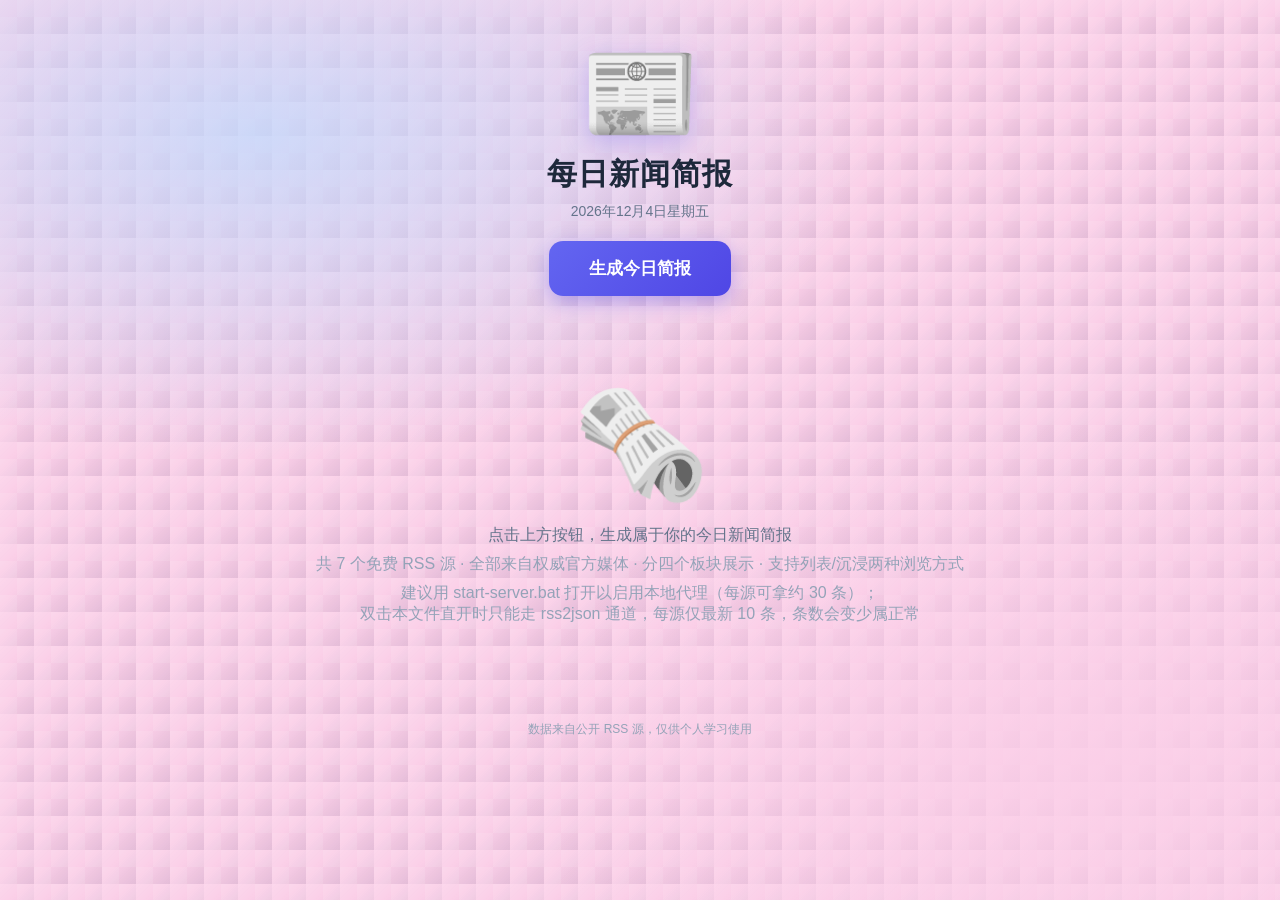
<file: index.html>
﻿<!DOCTYPE html>
<html lang="zh-CN">
<head>
<meta charset="UTF-8">
<meta name="viewport" content="width=device-width, initial-scale=1.0">
<title>每日新闻简报 📰</title>
<!-- 站点图标（favicon）：直接用 data URI 内嵌一张 SVG，不额外引文件。
     2026-10-30 补：以前没有 favicon，浏览器会自动去请求 /favicon.ico 并 404
     （不影响使用，但控制台一直有一条红字）。内嵌 SVG 后这条 404 消失，
     而且不增加仓库文件、也不受 .gitignore 影响。 -->
<link rel="icon" href="data:image/svg+xml,%3Csvg xmlns='http://www.w3.org/2000/svg' viewBox='0 0 32 32'%3E%3Ctext y='26' font-size='26'%3E%F0%9F%93%B0%3C/text%3E%3C/svg%3E">
<!-- ===== PWA（2026-10-31 新增）：把网站做成可安装的 APP =====
     manifest 定义应用名 / 图标 / 独立窗口（装到桌面后没有地址栏）；
     theme-color 让手机状态栏用主题色；
     apple-* 三行是 iOS Safari 专用的（它不认 manifest 里的对应字段）；
     js/pwa.js 负责：注册 Service Worker（掉线也能打开）+「安装到桌面」按钮。 -->
<link rel="manifest" href="manifest.webmanifest">
<meta name="theme-color" content="#4f46e5">
<link rel="apple-touch-icon" href="icons/apple-touch-icon.png">
<meta name="apple-mobile-web-app-capable" content="yes">
<meta name="apple-mobile-web-app-status-bar-style" content="default">
<meta name="apple-mobile-web-app-title" content="每日简报">
<!-- 样式表**不带**版本参数：源文件保持最干净的样子，任何环境下都能直接用。
     版本号由 start-server.ps1 在"发给浏览器那一刻"注入（见文件末尾说明），
     所以本地永远拿到最新 js/css；部署到静态托管时没有服务器注入，
     就用下面的 tools/bump-asset-version.ps1 在发布前打上真实版本号。
     ⚠️ 2026-10-26 修复：以前这里写的是一个"版本占位符"，它**只有在本地服务端
     才会被替换**——部署到 GitHub Pages 时占位符原样上线，版本号永远不变，
     用户会一直看到旧页面。这种"依赖运行时替换"的写法一旦离开本地环境就是
     静默失效，已从源文件中彻底去掉（全仓库不再出现那个占位符）。 -->
<link rel="stylesheet" href="css/style.css?v=202610312238">
</head>
<body>
<div class="app">

  <!-- ===== 页头 ===== -->
  <header class="header">
    <span class="news-logo">📰</span>
    <h1>每日新闻简报</h1>
    <p class="date" id="dateText"></p>
    <button class="btn-generate" id="btnGenerate">生成今日简报</button>
    <!-- 「安装到桌面」：浏览器支持一键安装时才显示（js/pwa.js 控制，见 style.css） -->
    <button class="btn-install hidden" id="btnInstall">📲 安装到桌面</button>

    <!-- 视图切换开关（阶段 4 的正式开关，取代了阶段 1 的临时预览按钮）
         生成简报前隐藏；生成后可用，在「列表浏览」和「沉浸浏览」之间一键切换。
         选中的模式会记住（存在浏览器本地），下次生成简报自动沿用 -->
    <div class="view-switch hidden" id="viewSwitch">
      <button class="vs-btn active" id="btnViewList" data-view="list">📋 列表浏览</button>
      <button class="vs-btn" id="btnViewImmersive" data-view="immersive">📱 沉浸浏览</button>
    </div>
  </header>

  <!-- ===== 手机端提示：用电脑看更高清的新闻图（2026-10-31 新增）=====
       只在窄屏（手机）显示：
       手机上为了省流量、也因为没有本地配图服务，新闻图用的是前端现画的兜底图；
       用电脑打开同一地址能拿到更清晰的新闻图。
       宽屏（≥768px）时由 style.css 隐藏——本来就坐在电脑前，再提示就是废话。 -->
  <div class="pc-hd-tip" id="pcHdTip">
    💻 用电脑浏览/搜索
    <a href="https://park-lh.github.io/daily-news-brief/" target="_blank" rel="noopener">https://park-lh.github.io/daily-news-brief/</a>
    ，可预览更高清新闻图
  </div>

  <!-- ===== 加载中提示（默认隐藏） ===== -->
  <div class="loading hidden" id="loading">
    <span class="spinner"></span>
    正在抓取最新新闻，请稍候…
  </div>

  <!-- ===== 简报区域（初始为空，由 js/app.js 填充内容） ===== -->
  <main class="briefing hidden" id="briefing">

    <!-- 政治分类（2026-10-18 新增：权威官方媒体，中新网） -->
    <section class="category" id="cat-政治">
      <h2><span class="cat-icon">🏛️</span> 政治</h2>
      <div class="news-list"></div>
    </section>

    <!-- 科技分类 -->
    <section class="category" id="cat-科技">
      <h2><span class="cat-icon">💻</span> 科技</h2>
      <div class="news-list"></div>
    </section>

    <!-- 财经分类 -->
    <section class="category" id="cat-财经">
      <h2><span class="cat-icon">💰</span> 财经</h2>
      <div class="news-list"></div>
    </section>

    <!-- 生活分类 -->
    <section class="category" id="cat-生活">
      <h2><span class="cat-icon">🌿</span> 生活</h2>
      <div class="news-list"></div>
    </section>

  </main>

  <!-- ===== 空状态提示（还没生成时的默认画面） ===== -->
  <div class="empty" id="empty">
    <div class="empty-icon">🗞️</div>
    <p>点击上方按钮，生成属于你的今日新闻简报</p>
    <p class="empty-tip">共 7 个免费 RSS 源 · 全部来自权威官方媒体 · 分四个板块展示 · 支持列表/沉浸两种浏览方式</p>
    <p class="empty-tip">建议用 start-server.bat 打开以启用本地代理（每源可拿约 30 条）；<br>
      双击本文件直开时只能走 rss2json 通道，每源仅最新 10 条，条数会变少属正常</p>
  </div>

  <!-- ===== 错误提示（默认隐藏） ===== -->
  <div class="error hidden" id="error"></div>

  <!-- ===== 历史新闻统计（默认隐藏，生成简报后由 js/stats.js 填充） ===== -->
  <section class="news-stats-card hidden" id="statsCard">
    <h2>📈 历史新闻统计（近 7 天）</h2>
    <div class="stats-summary" id="statsSummary"></div>
    <div class="stats-legend">
      <span><i class="dot" style="background:#3b82f6"></i>科技</span>
      <span><i class="dot" style="background:#f59e0b"></i>财经</span>
      <span><i class="dot" style="background:#ec4899"></i>生活</span>
    </div>
    <div class="stats-bars" id="statsBars"></div>
    <div class="stats-table-wrap">
      <table class="news-stats-table">
        <thead>
          <tr>
            <th>日期</th>
            <th>政治</th>
            <th>科技</th>
            <th>财经</th>
            <th>生活</th>
            <th>合计</th>
          </tr>
        </thead>
        <tbody id="statsBody"></tbody>
      </table>
    </div>
  </section>

  <footer>数据来自公开 RSS 源，仅供个人学习使用</footer>
</div>

<!-- ============================================================
     沉浸浏览视图（抖音式竖屏全屏卡片）
     阶段 1：只做「卡片布局」，默认隐藏。
     阶段 2 会加上下翻页、阶段 4 会加正式的视图切换开关。
     结构说明：
       .immersive   → 铺满整个屏幕的灰色遮罩层
       .imm-stage   → 中间的竖屏"手机框"（电脑上是居中卡片，手机上就是整屏）
       .imm-card    → 单条新闻的卡片内容，由 js/app.js 填充
     ============================================================ -->
<div class="immersive hidden" id="immersiveView">
  <div class="imm-stage">

    <!-- 顶部小条：左边显示"第 N / M 条"，右边是退出按钮 -->
    <div class="imm-topbar">
      <span class="imm-counter" id="immCounter">第 1 / 1 条</span>
      <button class="imm-close" id="immClose" title="退出沉浸浏览">✕</button>
    </div>

    <!-- 打开后短暂显示的操作提示：显示 3 秒后淡出（动画总时长 4 秒，
         具体时长定义在 style.css 的 @keyframes hintFade，两边保持一致） -->
    <div class="imm-hint" id="immHint">
      <span>滚轮 / ↑ ↓ 切换 · 到最后一条自动回到第一条</span>
    </div>

    <!-- 卡片内容（标题、封面、摘要、按钮）由 js/app.js 动态填充 -->
    <div class="imm-card" id="immCard"></div>

    <!-- 底部进度条：一眼看出看到第几条了（由 js/app.js 更新宽度） -->
    <div class="imm-progress"><span id="immProgress"></span></div>

  </div>
</div>

<!-- 底部中文提示条（默认隐藏）：用于"今日暂无新闻，请稍后重试"这类提示 -->
<div class="toast hidden" id="toast"></div>

<!-- 脚本按依赖顺序引入：先工具，再配置，再统计，最后主逻辑
     summarize.js 必须放在 config.js 前面，因为配置里的摘要功能要用到它
     fallbackImage.js 必须在 aiImage.js 前面：配图三级拿不到图时，
     由它纯前端现画一张兜底图（静态托管没有后端时全靠它）

     【资源版本号 ?v= 是怎么来的（改了 js/css 后不用手动 Ctrl+F5）】
     1. **本地用 start-server 打开**：服务器把本文件发给浏览器时，
        会给没有版本号的 css/js 引用**自动注入** ?v=当天日期（如 20261026），
        磁盘上的源文件一个字都不改，git 工作区永远干净。
     2. **部署到静态托管**（GitHub Pages 等，没有我们的服务器）：
        发布前跑一次 tools/bump-asset-version.ps1，它会给 css/js 打上
        ?v=<提交号>，推上去后用户就会拿到新版本；不打版本号也能正常显示，
        只是用户在托管商的缓存期内（GitHub Pages 约 10 分钟）可能看到旧页面。
     3. **直接双击本文件（file://）**：没有服务器也没有版本号，但浏览器
        对本地文件的缓存很松，普通刷新即可。 -->
<script src="js/summarize.js?v=202610312238"></script>
<script src="js/interpret.js?v=202610312238"></script>
<script src="js/config.js?v=202610312238"></script>
<script src="js/rss.js?v=202610312238"></script>
<!-- ===== 新闻解读：独立放大页面（2026-10-31 改）=====
     以前解读是塞在沉浸卡片里的一小块，字号被压到 13~14px，手机上得眯着眼看。
     现在改成整屏的独立页面：全屏铺满、字号放到舒服的 17px（依据 15px），
     顶部有标题和关闭按钮；关闭后回到沉浸卡片。 -->
<div class="io-layer hidden" id="interpretOverlay" role="dialog" aria-modal="true" aria-label="新闻解读">
  <div class="io-sheet">
    <div class="io-head">
      <div class="io-title" id="ioTitle">🔍 新闻解读</div>
      <button class="io-close" id="ioClose" type="button">关闭 ✕</button>
    </div>
    <div class="io-body" id="ioBody"></div>
  </div>
</div>

<script src="js/stats.js?v=202610312238"></script>
<script src="js/fallbackImage.js?v=202610312238"></script>
<script src="js/aiImage.js?v=202610312238"></script>
<script src="js/app.js?v=202610312238"></script>
<script src="js/pwa.js?v=202610312238"></script>
</body>
</html>
</file>
<file: css/style.css>
/* ============================================================
   style.css —— 每日新闻简报的样式
   采用"移动优先"写法：先写手机样式，再用 @media 写电脑样式
   ============================================================ */

/* ============================================================
   【z-index 层级规范】—— 新增元素一律按表取用，不要临时猜数字
   ------------------------------------------------------------
   1000  底图       背景、封面大图这类"最底下的图层"
   1010  内容       压在底图之上的常规内容（分类文字等）
   1020  提示条     常驻提示层：顶部条/退出按钮、操作提示、底部进度条
   2000  遮罩与弹层 全屏遮罩（沉浸浏览）、页面级弹层（底部中文提示）
   ------------------------------------------------------------
   同层级内谁在上，由 DOM 顺序决定：写在后面的压住前面的。
   例如 .toast 与 .immersive 同为 2000，但 .toast 在 HTML 里更靠后，
   所以提示条永远盖在沉浸遮罩之上。
   背景装饰（.mosaic 的 -1）不参与本表，它是最底层背景。
   ============================================================ */

* { margin: 0; padding: 0; box-sizing: border-box; }

:root {
  --ink: #1e293b;        /* 主文字色 */
  --ink-light: #64748b;  /* 次要文字色 */
  --accent: #4f46e5;     /* 主题色（按钮、标题） */
  --accent-dark: #4338ca;
  --card: #ffffff;
  --tile-pink: #fbcfe8;  /* 马赛克：粉色瓷砖 */
  --tile-blue: #bfdbfe;  /* 马赛克：蓝色瓷砖 */
}

/* ============================================================
   防窥玻璃马赛克背景（粉 × 蓝）
   实现原理（零基础解释）：
   防窥玻璃 = 雾面玻璃小方格 + 半透明 + 轻微模糊。
   网页里用"雾面底色层 + 微小棋盘纹理"来模拟：
     1. 粉→蓝双色柔光雾面底（模拟防窥膜的磨砂观感）
     2. 密集的半透明小方格（模拟马赛克玻璃砖）
     3. 每块玻璃砖带一点高光（有玻璃质感）
   ============================================================ */
body::before {
  content: "";
  position: fixed;        /* 固定铺满整个视口，不随滚动 */
  inset: 0;
  z-index: -1;            /* 放在所有内容的最底层 */
  background-color: var(--tile-pink);

  /* 1. 粉蓝双色雾面底（两个大范围柔光渐变叠加） */
  background-image:
    radial-gradient(ellipse 80% 60% at 20% 15%, rgba(191, 219, 254, 0.75), transparent 60%),
    radial-gradient(ellipse 70% 60% at 85% 85%, rgba(251, 207, 232, 0.85), transparent 65%),
    /* 2. 密集玻璃砖棋盘（半透明白块 × 半透明色块交替） */
    repeating-conic-gradient(
      rgba(255, 255, 255, 0.10) 0% 25%,
      rgba(255, 255, 255, 0) 0% 50%),
    /* 3. 玻璃砖高光与勾缝（左上高光，右下微阴影） */
    linear-gradient(135deg,
      rgba(255, 255, 255, 0.18) 0%,
      rgba(255, 255, 255, 0) 40%,
      rgba(30, 27, 75, 0.10) 100%);
  background-size:
    auto, auto,
    34px 34px,   /* 玻璃砖尺寸：34px 内含 2×2 块 17px 小砖 */
    34px 34px;
}

body {
  font-family: -apple-system, BlinkMacSystemFont, "Segoe UI",
               "PingFang SC", "Microsoft YaHei", sans-serif;
  color: var(--ink);
  min-height: 100vh;
}

/* 页面主容器：手机上占满宽度，电脑上限制最大宽度并居中 */
.app {
  max-width: 720px;
  margin: 0 auto;
  padding: 24px 16px 48px;
}

/* ===== 页头 ===== */
.header { text-align: center; margin-bottom: 28px; }

.header h1 { font-size: 26px; letter-spacing: 1px; }

/* 页头大号报纸 emoji：超大尺寸，带轻微悬浮动画 */
.header .news-logo {
  display: block;
  font-size: 96px;          /* 超大报纸图标 */
  line-height: 1.1;
  margin-bottom: 8px;
  filter: drop-shadow(0 8px 12px rgba(79, 70, 229, 0.25));
  animation: floatY 3.5s ease-in-out infinite;
}

@keyframes floatY {
  0%, 100% { transform: translateY(0); }
  50% { transform: translateY(-8px); }
}

.header .date {
  margin-top: 8px;
  font-size: 14px;
  color: var(--ink-light);
}

/* 生成按钮 */
.btn-generate {
  margin-top: 20px;
  padding: 16px 40px;
  font-size: 17px;
  font-weight: 700;
  color: #fff;
  background: linear-gradient(135deg, #6366f1, #4f46e5);
  border: none;
  border-radius: 14px;
  cursor: pointer;
  box-shadow: 0 6px 20px rgba(79, 70, 229, 0.35);
  transition: transform 0.15s ease, box-shadow 0.15s ease;
}

.btn-generate:hover { transform: translateY(-2px); }
.btn-generate:active { transform: scale(0.97); }
.btn-generate:disabled { opacity: 0.5; cursor: not-allowed; transform: none; }

/* ===== 加载中 ===== */
.loading {
  display: flex;
  align-items: center;
  justify-content: center;
  gap: 10px;
  padding: 32px 0;
  color: var(--ink-light);
  font-size: 15px;
}

/* 旋转的小圆圈动画 */
.spinner {
  width: 22px; height: 22px;
  border: 3px solid #c7d2fe;
  border-top-color: var(--accent);
  border-radius: 50%;
  animation: spin 0.8s linear infinite;
}

@keyframes spin { to { transform: rotate(360deg); } }

/* ===== 分类板块 ===== */
.briefing { display: flex; flex-direction: column; gap: 24px; }

.category {
  background: rgba(255, 255, 255, 0.75);           /* 半透明白 */
  backdrop-filter: blur(10px);                      /* 毛玻璃模糊，呼应防窥玻璃 */
  -webkit-backdrop-filter: blur(10px);
  border: 1px solid rgba(255, 255, 255, 0.6);
  border-radius: 18px;
  padding: 20px 16px;
  box-shadow: 0 4px 16px rgba(15, 23, 42, 0.06);
}

.category h2 {
  font-size: 17px;
  padding-bottom: 12px;
  margin-bottom: 14px;
  border-bottom: 3px solid;
  border-image: linear-gradient(90deg, var(--tile-pink), var(--tile-blue)) 1;
  display: flex;
  align-items: center;
  gap: 8px;
}

/* 每个分类右侧的条数小徽章（由 JS 添加） */
.count-badge {
  margin-left: auto;
  font-size: 12px;
  font-weight: 400;
  color: var(--ink-light);
}

/* ===== 单条新闻 ===== */
.news-list { display: flex; flex-direction: column; gap: 12px; }

.news-item {
  padding: 14px;
  background: #f8fafc;
  border-radius: 12px;
  transition: background 0.15s ease;
  animation: fadeUp 0.35s ease;
  /* 左图右文的布局 */
  display: flex;
  gap: 12px;
  align-items: flex-start;
}

/* 新闻配图（左边的封面图）
   去装饰：不加边框、不加阴影、不加角标、不加水印，只显示图片本身 */
.news-thumb {
  flex: 0 0 86px;            /* 固定宽度 86px，不随内容伸缩 */
  height: 86px;
  width: 86px;
  object-fit: cover;          /* 图片按比例裁剪填满方格，不变形（宽高比 1:1） */
  border-radius: 10px;        /* 圆角只是卡片形状，不是额外贴图 */
  border: none;
  box-shadow: none;
  display: block;
}

/* 还没拿到图时的空位：一块干净的底色，
   不放 🖼️ 之类的占位图标，也不放渐变等装饰图案 */
.news-thumb-empty {
  background: #f1f5f9;
}

/* 列表缩略图包装器：固定 86×86，overflow:hidden 用于裁掉 AI 图底部水印带 */
.news-thumb-wrap {
  flex: 0 0 86px;
  width: 86px;
  height: 86px;
  border-radius: 10px;
  overflow: hidden;
  background: #f1f5f9;
}

.news-thumb-wrap img,
.news-thumb-wrap img.ai-cleaned {
  width: 100%;
  height: 108%;               /* 稍微拉高，让底部 8% 被裁掉 */
  object-fit: cover;
  object-position: top;
  display: block;
}

/* 右侧文字区域 */
.news-body { flex: 1; min-width: 0; }

.news-item:hover { background: #fdf2f8; }

/* 标题即链接，点击打开原文 */
.news-item a {
  color: var(--ink);
  text-decoration: none;
  font-size: 15px;
  font-weight: 700;
  line-height: 1.5;
}

.news-item a:hover { color: var(--accent); }

/* 一句话摘要 */
.news-item .summary {
  margin-top: 6px;
  font-size: 13px;
  line-height: 1.6;
  color: var(--ink-light);
  /* 最多两行，超出省略，保持版面整齐 */
  display: -webkit-box;
  -webkit-line-clamp: 2;
  -webkit-box-orient: vertical;
  overflow: hidden;
}

/* 底部信息：来源 + 发布时间 */
.news-item .meta {
  margin-top: 8px;
  font-size: 12px;
  color: #94a3b8;
  display: flex;
  gap: 12px;
}

/* "近日要闻"的日期标签（今天新闻不够时补充进来的那些）
   2026-10-31 新增：做成小小的灰底标签，和普通的"14:30"时间区分开，
   让用户一眼看出这条不是今天的新闻 */
.news-item .meta .news-day-old {
  background: rgba(148, 163, 184, 0.18);
  color: #cbd5e1;
  border-radius: 4px;
  padding: 1px 6px;
  font-variant-numeric: tabular-nums;
}

@keyframes fadeUp {
  from { opacity: 0; transform: translateY(8px); }
  to { opacity: 1; transform: translateY(0); }
}

/* ===== 空状态 ===== */
.empty {
  text-align: center;
  padding: 56px 0;
  color: var(--ink-light);
}

/* 空状态超大报纸 emoji */
.empty-icon { font-size: 110px; margin-bottom: 16px; animation: floatY 3.5s ease-in-out infinite; }

.empty p { font-size: 16px; margin-top: 8px; }

.empty-tip { font-size: 13px; color: #94a3b8; }

/* ===== 「📲 安装到桌面」按钮（2026-10-31 新增，PWA）=====
   默认 hidden，浏览器支持一键安装（beforeinstallprompt）时由 js/pwa.js 显示；
   装好之后（standalone 模式 / appinstalled）自动隐藏——装了再提示是废话。 */
.btn-install {
  margin: 10px auto 0;
  display: inline-block;
  font-size: 13px;
  padding: 7px 14px;
  border-radius: 999px;
  border: 1px solid rgba(79, 70, 229, 0.35);
  background: #eef2ff;
  color: #4f46e5;
  font-weight: 600;
  cursor: pointer;
}

.btn-install:active { background: #e0e7ff; }

/* ===== 手机端提示：用电脑看更高清的新闻图（2026-10-31 新增）=====
   只在窄屏显示，宽屏隐藏（见文件末尾的媒体查询） */
.pc-hd-tip {
  margin: 12px auto 0;
  max-width: 720px;
  padding: 9px 14px;
  font-size: 13px;
  line-height: 1.7;
  text-align: center;
  word-break: break-all;
  color: #cbd5e1;
  background: rgba(59, 130, 246, 0.12);
  border: 1px solid rgba(59, 130, 246, 0.28);
  border-radius: 10px;
}

.pc-hd-tip a {
  color: #93c5fd;
  text-decoration: underline;
}

/* ===== 错误提示 ===== */
.error {
  margin-top: 24px;
  padding: 16px;
  background: #fef2f2;
  border: 1px solid #fecaca;
  border-radius: 12px;
  color: #b91c1c;
  font-size: 14px;
  line-height: 1.6;
}

/* 多行详细错误提示：让 \n 换行符真正换行 */
.error-detail { white-space: pre-line; }

footer {
  margin-top: 40px;
  text-align: center;
  font-size: 12px;
  color: #94a3b8;
}

/* ===== 历史新闻统计卡片 ===== */
.news-stats-card {
  margin-top: 24px;
  background: rgba(255, 255, 255, 0.75);
  backdrop-filter: blur(10px);
  -webkit-backdrop-filter: blur(10px);
  border: 1px solid rgba(255, 255, 255, 0.6);
  border-radius: 18px;
  padding: 20px 16px;
  box-shadow: 0 4px 16px rgba(15, 23, 42, 0.06);
}

.news-stats-card h2 {
  font-size: 17px;
  padding-bottom: 12px;
  margin-bottom: 14px;
  border-bottom: 3px solid;
  border-image: linear-gradient(90deg, var(--tile-pink), var(--tile-blue)) 1;
}

.stats-summary {
  font-size: 13px;
  color: var(--ink-light);
  margin-bottom: 12px;
}

/* 图例：三个色点 + 分类名 */
.stats-legend {
  display: flex;
  gap: 16px;
  font-size: 12px;
  color: var(--ink-light);
  margin-bottom: 8px;
}

.stats-legend span { display: flex; align-items: center; gap: 5px; }

.stats-legend .dot {
  width: 10px; height: 10px;
  border-radius: 3px;
  display: inline-block;
}

/* 堆叠柱状图：每天一根柱，柱内按分类颜色分段 */
.stats-bars {
  display: flex;
  align-items: flex-end;
  gap: 8px;
  height: 120px;
  margin-bottom: 16px;
  padding: 0 4px;
}

.sbar-col {
  flex: 1;
  display: flex;
  flex-direction: column;
  align-items: center;
  gap: 6px;
  height: 100%;
}

.sbar {
  width: 100%;
  max-width: 34px;
  border-radius: 6px 6px 2px 2px;
  overflow: hidden;
  display: flex;
  flex-direction: column;   /* 分段从上往下堆叠 */
  min-height: 2px;
}

.sbar-col span { font-size: 11px; color: #94a3b8; }

/* 统计明细表 */
.news-stats-table {
  width: 100%;
  border-collapse: collapse;
  font-size: 13px;
}

.news-stats-table th {
  background: rgba(240, 249, 255, 0.9);
  color: #075985;
  font-weight: 700;
  padding: 10px 6px;
}

.news-stats-table td {
  padding: 10px 6px;
  text-align: center;
  border-top: 1px solid #e0f2fe;
  color: #334155;
}

.news-stats-table tr.today td {
  background: rgba(236, 254, 255, 0.9);
  font-weight: 700;
  color: #0c4a6e;
}

/* ============================================================
   沉浸浏览（抖音式竖屏卡片）—— 阶段 1：仅布局
   电脑端：中间一个"手机框"，竖屏比例，居中显示
   手机端：直接铺满整屏（见下方 @media max-width:599px）
   ============================================================ */

/* 铺满全屏的半透明遮罩，让沉浸视图盖在其他内容之上 */
.immersive {
  position: fixed;
  inset: 0;                    /* 上右下左都贴边 = 铺满屏幕 */
  height: 100dvh;              /* 手机用 dvh：iOS Safari 地址栏会吃掉一截，
                                  用 100vh 卡片底部会被裁掉（见下方 vh 兜底） */
  z-index: 2000;               /* 遮罩层，见顶部层级规范表 */
  display: flex;
  align-items: center;         /* 垂直居中 */
  justify-content: center;     /* 水平居中 */
  padding: 16px;
  background: rgba(15, 23, 42, 0.55);
  backdrop-filter: blur(6px);
  -webkit-backdrop-filter: blur(6px);

  /* 移动端必做的两件事（只加在这一层，别加在 body 上）：
     1. overscroll-behavior: none —— 滑到边界时不把整个页面带着滚（橡皮筋）
     2. touch-action: none        —— 由我们自己接管手指，系统不要抢手势 */
  overscroll-behavior: none;
  touch-action: none;
}

/* 老浏览器不认 dvh 时的兜底（顺序不能反：先写 vh，再写 dvh 覆盖） */
@supports not (height: 100dvh) {
  .immersive { height: 100vh; }
}

/* 中间的竖屏"手机框" */
.imm-stage {
  position: relative;
  width: 100%;
  max-width: 420px;            /* 最宽 420px，窄屏自动缩小 */
  height: 100%;
  max-height: 760px;           /* 最高 760px，矮屏自动缩小 */
  background: #0f172a;
  border-radius: 24px;
  overflow: hidden;                     /* 超出圆角的内容裁掉 */
  box-shadow: 0 24px 60px rgba(0, 0, 0, 0.35);
  display: flex;
  flex-direction: column;
  /* 注：overscroll-behavior / touch-action 只加在外层 .immersive 上，
     这里不再重复，避免层级行为互相打架 */
}

/* ----- 顶部小条：条数指示 + 退出按钮 ----- */
.imm-topbar {
  position: absolute;          /* 浮在卡片之上 */
  top: 0; left: 0; right: 0;
  z-index: 1020;               /* 提示条层，见顶部层级规范表 */
  display: flex;
  align-items: center;
  justify-content: space-between;
  padding: 12px 14px;
}

.imm-counter {
  font-size: 12px;
  color: #fff;
  background: rgba(0, 0, 0, 0.35);
  padding: 5px 12px;
  border-radius: 999px;
}

.imm-close {
  width: 34px; height: 34px;
  border: none;
  border-radius: 50%;
  background: rgba(0, 0, 0, 0.35);
  color: #fff;
  font-size: 16px;
  cursor: pointer;
}

.imm-close:hover { background: rgba(0, 0, 0, 0.55); }

/* 底部进度条：显示"看到第几条了" */
.imm-progress {
  position: absolute;
  left: 0; right: 0; bottom: 0;
  z-index: 1020;               /* 提示条层，见顶部层级规范表 */
  height: 3px;
  background: rgba(255, 255, 255, 0.18);
}

.imm-progress span {
  display: block;
  height: 100%;
  width: 0;                      /* 具体宽度由 js/app.js 计算后填进来 */
  background: linear-gradient(90deg, #818cf8, #4f46e5);
  transition: width 0.25s ease;
}

/* ----- 单条新闻卡片：上半屏图片 + 下半屏文字 ----- */
.imm-card {
  flex: 1;                     /* 占满手机框剩余高度 */
  min-height: 0;
  display: flex;
  flex-direction: column;
}

/* 上半部分：封面大图（占屏幕一半以上）
   去装饰：这里只有图片本身，不再叠渐变、角标、占位图标等任何东西 */
.imm-media {
  position: relative;
  flex: 1 1 54%;               /* 约占 54% 高度，即"上半屏" */
  min-height: 0;
  /* 默认（拿不到 data-category 时）的兜底底色 */
  background: linear-gradient(160deg, #1f2937 0%, #111827 100%);
  overflow: hidden;
  z-index: 1000;               /* 底图层，见顶部层级规范表 */
}

/* ---- 分类渐变底（P6）----
   中新网 RSS 没有图片字段、约 7 成文章页也没有正文配图，
   所以"没图"是常态而不是异常：无图时按板块铺一层主题色渐变，
   用户看到的是有设计感的底色，不是灰白块或占位图标。
   政治红 / 科技蓝 / 财经金 / 生活粉 */
.imm-media[data-category="政治"] {
  background: linear-gradient(160deg, #b91c1c 0%, #7f1d1d 55%, #450a0a 100%);
}
.imm-media[data-category="科技"] {
  background: linear-gradient(160deg, #1d4ed8 0%, #1e3a8a 55%, #0c1a4a 100%);
}
.imm-media[data-category="财经"] {
  background: linear-gradient(160deg, #b45309 0%, #92400e 55%, #451a03 100%);
}
.imm-media[data-category="生活"] {
  background: linear-gradient(160deg, #be185d 0%, #9d174d 55%, #500724 100%);
}

.imm-media img,
.imm-media img.imm-cover {
  position: absolute;
  inset: 0;
  width: 100%;
  height: 100%;
  object-fit: cover;           /* 图片按比例铺满，不会被拉变形（竖幅裁切） */
  display: block;
  border: none;
  /* 淡入：先铺渐变底，图片加载完（JS 加 .loaded）再 0.3s 出现，
     这样抓图慢或失败都不会闪白块 */
  opacity: 0;
  transition: opacity 0.3s ease;
}

.imm-media img.loaded {
  opacity: 1;
}

/* AI 生成的图：把高度拉到 108%，让容器裁掉底部 8%，隐藏 AI 服务常见的水印带 */
.imm-media img.ai-cleaned {
  height: 108%;
  object-position: top;
}

/* 图片来源署名（Wikimedia Commons 的 CC 许可**要求署名**，不标就是侵权）
   只在大图（沉浸卡片）右下角显示一行小字；列表缩略图只有 86×86，
   塞不下字（会糊住画面），改用 title 提示。 */
.imm-media .img-credit {
  position: absolute;
  right: 8px;
  bottom: 8px;
  z-index: 2;
  max-width: calc(100% - 16px);
  font-size: 11px;
  line-height: 1.3;
  color: rgba(255, 255, 255, 0.9);
  background: rgba(0, 0, 0, 0.42);
  padding: 2px 6px;
  border-radius: 4px;
  overflow: hidden;
  white-space: nowrap;
  text-overflow: ellipsis;
  pointer-events: none;          /* 不挡翻页手势 */
}

/* 摘要 / 摘抄这两个可滚动文字区
   注意：外层 .immersive 设了 touch-action: none（防止橡皮筋），
   浏览器就不让子元素自己滚了，所以这两个区域的滚动由 js/app.js 手动处理
   （见 touchmove 里的 scrollTop 计算），这里只负责给滚动条留样式。 */
.imm-summary,
.imm-excerpt {
  -webkit-overflow-scrolling: touch;   /* iOS 上滚动更顺滑 */
}

/* （已移除）图片底部的暗色渐变遮罩 与 左下角分类角标：
   按"简报图只保留干净图片内容"的要求，不再叠加任何系统图案。
   分类信息改由顶部"专题 · 第 N / M 条"文字承担。 */

/* 下半部分：标题 + 摘要 + 来源时间 + 两个按钮 */
.imm-info {
  flex: 0 0 46%;               /* 约占 46% 高度（比原来多一点，给加大后的文字留空间） */
  background: #fff;
  padding: 16px 18px 18px;
  display: flex;
  flex-direction: column;
  gap: 10px;
  min-height: 0;
}

.imm-title {
  font-size: 26px;             /* 大字号标题（原 21px，按需求加大） */
  font-weight: 800;
  line-height: 1.35;
  color: var(--ink);
  /* 标题最多 4 行，超出的省略：防止超长标题把摘要和按钮挤没了 */
  display: -webkit-box;
  -webkit-line-clamp: 4;
  -webkit-box-orient: vertical;
  overflow: hidden;
}

.imm-summary {
  font-size: 17px;             /* 摘要字号加大（原 14px），更像抖音大字幕 */
  line-height: 1.8;            /* 行距加大，长句更好读 */
  color: #334155;              /* 比原来深一点，配合大字号更清晰 */
  flex: 1;                     /* 占满中间剩余空间 */
  min-height: 0;
  overflow-y: auto;            /* 摘要太长时可单独滚动，不撑破卡片 */
}

.imm-meta {
  font-size: 13px;
  color: #94a3b8;
  display: flex;
  gap: 12px;
}

/* ===== 底部两个按钮：摘抄正文 + 打开原文 ===== */
.imm-actions {
  display: flex;
  gap: 10px;
  align-items: stretch;
}

/* 次要按钮：摘抄正文 */
.imm-btn-sub {
  flex: 1;
  padding: 14px 10px;
  font-size: 15px;
  font-weight: 700;
  color: var(--accent-dark);
  background: #eef2ff;
  border: 1px solid #c7d2fe;
  border-radius: 14px;
  cursor: pointer;
  transition: background 0.15s ease;
}

.imm-btn-sub:hover { background: #e0e7ff; }

/* 主要按钮：打开原文 */
.imm-open {
  flex: 1.2;                   /* 比摘抄按钮略宽一点，突出主操作 */
  display: flex;
  align-items: center;
  justify-content: center;
  text-align: center;
  padding: 14px;
  font-size: 16px;
  font-weight: 700;
  color: #fff;
  text-decoration: none;
  background: linear-gradient(135deg, #6366f1, #4f46e5);
  border-radius: 14px;
  box-shadow: 0 6px 18px rgba(79, 70, 229, 0.35);
}

.imm-open:hover { filter: brightness(1.08); }

/* ============================================================
   「摘抄模式」：点「📄 摘抄正文」后加到卡片上
   目的：让摘抄区域拿到最大高度
   做法：封面图整块收起 → 文字区铺满整屏 → 摘抄区吃掉剩余全部空间
   ============================================================ */

/* 封面图：摘抄时完全隐藏，把空间全让给文字 */
.imm-card.excerpt-open .imm-media { display: none; }

/* 文字区：铺满整张卡片 */
.imm-card.excerpt-open .imm-info {
  flex: 1 1 100%;
  gap: 8px;
}

/* 标题缩小成一行"页眉"，不再占大块地方 */
.imm-card.excerpt-open .imm-title {
  font-size: 16px;
  font-weight: 700;
  line-height: 1.4;
  display: -webkit-box;
  -webkit-line-clamp: 2;      /* 最多两行 */
  -webkit-box-orient: vertical;
  overflow: hidden;
}

/* 来源时间：摘抄时隐藏，省出高度 */
.imm-card.excerpt-open .imm-meta { display: none; }

/* 摘抄面板：吃掉所有剩余空间，字号也放大一点更好读 */
.imm-card.excerpt-open .imm-excerpt {
  flex: 1;
  min-height: 0;
  font-size: 16px;
}

.imm-card.excerpt-open .imm-excerpt li {
  font-size: 16px;
  line-height: 1.85;
  margin-bottom: 10px;
}

/* 摘抄模式下按钮变矮一点，给正文再多留一点地方 */
.imm-card.excerpt-open .imm-btn-sub,
.imm-card.excerpt-open .imm-open {
  padding: 11px 8px;
  font-size: 14px;
}

/* ===== 摘抄正文面板（点"摘抄正文"后展开） ===== */
.imm-excerpt {
  flex: 1;                     /* 占满中间剩余空间 */
  min-height: 0;
  overflow-y: auto;            /* 要点多时可滚动 */
  background: #f8fafc;
  border: 1px solid #e2e8f0;
  border-radius: 12px;
  padding: 12px 14px;
}

.imm-excerpt-title {
  font-size: 13px;
  font-weight: 700;
  color: var(--accent);
  margin-bottom: 8px;
}

.imm-excerpt ul {
  padding-left: 18px;          /* 让圆点序号显示出来 */
  margin: 0;
}

.imm-excerpt li {
  font-size: 15px;
  line-height: 1.75;
  color: #334155;
  margin-bottom: 8px;
}

.imm-excerpt li:last-child { margin-bottom: 0; }

/* 源没提供正文时的提示文字 */
.imm-excerpt-empty {
  font-size: 14px;
  line-height: 1.7;
  color: var(--ink-light);
}

/* ===== 新闻解读：整屏独立放大页面（2026-10-31 改）=====
   以前解读塞在沉浸卡片里，地方小、字号被迫压到 13px，手机上要眯着眼看。
   现在改成整屏页面：铺满视口、自带滚动，字号放到舒服的 17px（依据 15px）。
   深色是背景（点它＝关闭），白色圆角卡片是内容。 */
.io-layer {
  position: fixed;
  /* ⚠️ 2026-10-31 修：原来写的是 inset: 0。老一点的手机浏览器（旧版 Chromium /
     UC / QQ / 微信内置浏览器）不认识 inset，这个浮层就没有定位，页面会看起来
     "点了没反应"或错位。改成四个方向都写明，兼容性最稳。 */
  top: 0;
  right: 0;
  bottom: 0;
  left: 0;
  width: 100%;
  height: 100%;
  z-index: 900;
  background: rgba(15, 23, 42, 0.55);
  display: flex;
  align-items: center;
  justify-content: center;
  padding: 16px;
}

.io-layer.hidden { display: none; }

.io-sheet {
  width: 100%;
  max-width: 760px;
  height: 100%;
  max-height: 100%;
  display: flex;
  flex-direction: column;
  background: #fff;
  border-radius: 16px;
  box-shadow: 0 18px 48px rgba(15, 23, 42, 0.28);
  overflow: hidden;
}

/* 顶栏：左边是这条新闻的标题，右边是关闭按钮
   （不用 flex 的 gap：老浏览器不支持，改用 margin 拉开距离） */
.io-head {
  flex: none;
  display: flex;
  align-items: center;
  padding: 14px 16px;
  border-bottom: 1px solid #e2e8f0;
  background: #f8fafc;
}

.io-title {
  flex: 1;
  min-width: 0;
  font-size: 16px;
  font-weight: 700;
  line-height: 1.5;
  color: #0f172a;
  /* 标题长就截断，别把关闭按钮挤没 */
  display: -webkit-box;
  -webkit-line-clamp: 2;
  -webkit-box-orient: vertical;
  overflow: hidden;
  margin-right: 12px;   /* 代替 flex gap：老浏览器也认 */
}

.io-close {
  flex: none;
  font-size: 15px;
  padding: 8px 14px;
  border: 1px solid #cbd5e1;
  border-radius: 9px;
  background: #fff;
  color: #475569;
  cursor: pointer;
}

.io-close:active { background: #f1f5f9; }

/* 内容区：自己滚，字号舒服 */
.io-body {
  flex: 1;
  min-height: 0;
  overflow-y: auto;
  -webkit-overflow-scrolling: touch;
  padding: 16px 18px 28px;
}

.io-loading, .io-empty {
  font-size: 16.5px;
  line-height: 1.9;
  color: #475569;
}

.io-empty-link { margin-top: 10px; }
.io-empty-link a { font-size: 16.5px; color: #2563eb; }

.io-sub {
  margin: 0 0 10px;
  font-size: 14.5px;
  color: #64748b;
}

/* 解读内容本身：字号放到"不用眯眼"的大小 */
.imm-it-sec { margin-bottom: 22px; }
.imm-it-sec:last-child { margin-bottom: 0; }

.imm-it-sec-title {
  font-size: 17.5px;
  font-weight: 700;
  color: #0f172a;
  margin-bottom: 10px;
  padding-bottom: 6px;
  border-bottom: 2px solid #e2e8f0;
}

.imm-it-list, .imm-it-generic {
  padding-left: 0;
  margin: 0;
  list-style: none;
}

.imm-it-list li, .imm-it-generic li {
  font-size: 17px;
  line-height: 1.85;
  color: #1f2937;
  margin-bottom: 14px;
  padding-left: 2px;
}

.imm-it-tag {
  display: inline-block;
  font-size: 12.5px;
  line-height: 1.6;
  padding: 1px 7px;
  margin-right: 7px;
  border-radius: 5px;
  background: rgba(148, 163, 184, 0.22);
  color: #64748b;
  vertical-align: 2px;
}

.imm-it-tag.is-fact {
  background: rgba(59, 130, 246, 0.16);
  color: #2563eb;
}

/* 原文依据：灰底、字号比正文小一号，但仍然看得清 */
.imm-it-evidence {
  margin-top: 6px;
  padding: 8px 11px;
  font-size: 15px;
  line-height: 1.8;
  color: #475569;
  background: #f1f5f9;
  border-left: 3px solid #94a3b8;
  border-radius: 0 8px 8px 0;
  word-break: break-word;
}

.imm-it-note {
  font-size: 15.5px;
  line-height: 1.8;
  color: #64748b;
  margin: 4px 0 0;
}

/* 顶部的"标签图例"：先讲清哪类是原文、哪类是分析 */
.imm-it-legend {
  margin: 0 0 16px;
  padding: 10px 12px;
  font-size: 14.5px;
  line-height: 1.75;
  color: #475569;
  background: #f1f5f9;
  border-radius: 8px;
}

.imm-it-legend strong { color: #0f172a; }

/* 解读页面打开时，锁住背后的页面滚动（手机上尤其重要） */
body.io-open { overflow: hidden; }

/* 窄屏（手机）：铺满整屏，不留边距 */
@media (max-width: 600px) {
  .io-layer { padding: 0; }
  .io-sheet { max-width: 100%; border-radius: 0; }
  .io-title { font-size: 15.5px; }
  .imm-it-list li, .imm-it-generic li { font-size: 16.5px; }
  .imm-it-evidence { font-size: 14.5px; }
}

/* 卡片里"暂无新闻"的提示 */
.imm-empty-card {
  flex: 1;
  display: flex;
  align-items: center;
  justify-content: center;
  color: #cbd5e1;
  font-size: 15px;
  text-align: center;
  padding: 0 24px;
}

/* ---------- 阶段 2：翻页滑入动画 ---------- */
/* 向下翻（看下一条）：新卡片从下方滑上来 */
@keyframes immSlideUp {
  from { opacity: 0.35; transform: translateY(30px); }
  to   { opacity: 1;    transform: translateY(0); }
}

/* 向上翻（看上一条）：新卡片从上方滑下来 */
@keyframes immSlideDown {
  from { opacity: 0.35; transform: translateY(-30px); }
  to   { opacity: 1;    transform: translateY(0); }
}

/* 翻页动画：0.28 秒、ease-out（阶段 3 要求 0.25~0.3s、ease-out、方向与手指一致） */
.imm-in-up   { animation: immSlideUp 0.28s ease-out; }
.imm-in-down { animation: immSlideDown 0.28s ease-out; }

/* 手指拖动时卡片实时跟手（由 js 设置 transform），此时不能有过渡动画；
   松手回弹时才加 .imm-snapback，用 0.25 秒 ease-out 弹回原位 */
.imm-card { will-change: transform; }
.imm-card.imm-snapback { transition: transform 0.25s ease-out; }

/* ---------- 阶段 2：打开时的操作提示 ---------- */
.imm-hint {
  position: absolute;
  top: 54px;                   /* 在顶部条下方，不挡内容 */
  left: 0; right: 0;
  z-index: 1020;               /* 提示条层，见顶部层级规范表 */
  text-align: center;
  pointer-events: none;        /* 提示不挡鼠标操作 */
}

.imm-hint span {
  display: inline-block;
  padding: 8px 16px;
  border-radius: 999px;
  background: rgba(0, 0, 0, 0.62);   /* 加深底色，压在亮色封面图上也看得清 */
  color: #fff;
  font-size: 13px;
  font-weight: 600;
  box-shadow: 0 4px 14px rgba(0, 0, 0, 0.28);
  opacity: 0;                  /* 默认透明，只有加了 .show 才显示 */
}

/* 时长说明（以此为准，别处都按这个写）：
   动画总时长 4 秒 —— 0~0.3 秒淡入，保持显示到 3 秒，3~4 秒淡出。
   也就是"提示条显示 3 秒后淡出"。 */
.imm-hint span.show { animation: hintFade 4s ease forwards; }

@keyframes hintFade {
  0%    { opacity: 0; }
  7.5%  { opacity: 1; }        /* 0.3 秒：淡入完成 */
  75%   { opacity: 1; }        /* 3 秒：一直可见，之后开始淡出 */
  100%  { opacity: 0; }        /* 4 秒：完全消失 */
}

/* ===== 底部中文提示条（如"今日暂无新闻，请稍后重试"）===== */
.toast {
  position: fixed;
  left: 50%;
  bottom: 32px;
  transform: translateX(-50%);
  z-index: 2000;               /* 遮罩与弹层，见顶部层级规范表（DOM 里在 .immersive 之后，所以盖得住） */
  max-width: 90vw;
  padding: 12px 20px;
  border-radius: 14px;
  background: rgba(17, 24, 39, 0.92);
  color: #fff;
  font-size: 14px;
  text-align: center;
  box-shadow: 0 10px 30px rgba(0, 0, 0, 0.3);
  animation: toastIn 0.22s ease;
}

@keyframes toastIn {
  from { opacity: 0; transform: translate(-50%, 12px); }
  to   { opacity: 1; transform: translate(-50%, 0); }
}

/* ===== 视图切换开关（阶段 4）：列表浏览 ⇄ 沉浸浏览 ===== */
.view-switch {
  margin-top: 14px;
  display: inline-flex;
  gap: 4px;
  padding: 4px;
  background: rgba(255, 255, 255, 0.9);
  border: 1px solid #e0e7ff;
  border-radius: 14px;
  box-shadow: 0 4px 14px rgba(79, 70, 229, 0.12);
}

.vs-btn {
  padding: 9px 18px;
  font-size: 14px;
  font-weight: 600;
  color: var(--ink-light);
  background: transparent;
  border: none;
  border-radius: 10px;
  cursor: pointer;
  transition: background 0.18s, color 0.18s;
}

.vs-btn:hover { background: #eef2ff; }

/* 当前选中的那个按钮：填充主题色 */
.vs-btn.active {
  color: #fff;
  background: linear-gradient(135deg, #6366f1, #4f46e5);
  box-shadow: 0 4px 12px rgba(79, 70, 229, 0.35);
}

/* 隐藏工具类：JS 通过加减这个类来显示/隐藏元素 */
.hidden { display: none !important; }

/* ===== 电脑端适配（宽度 >= 600px 时生效） ===== */
@media (min-width: 600px) {
  .app { padding: 40px 24px 56px; }
  .header h1 { font-size: 30px; }
  .category { padding: 24px 22px; }
  .news-item { padding: 16px; }
  .news-item a { font-size: 16px; }
  /* 沉浸浏览：电脑上标题再大一点 */
  .imm-title { font-size: 28px; }
  .imm-summary { font-size: 18px; }
}

/* ===== 手机端（宽度 < 600px）：沉浸浏览直接铺满整屏 ===== */
@media (max-width: 599px) {
  .immersive { padding: 0; }
  .imm-stage {
    width: 100%;
    height: 100%;
    border-radius: 0;          /* 整屏时不需要圆角 */
  }
  /* 手机屏幕窄，字号比电脑小一点，但仍比原来的大 */
  .imm-title { font-size: 22px; }
  .imm-summary { font-size: 16px; }
  .imm-info { padding: 14px 16px 16px; }
  .imm-btn-sub, .imm-open { font-size: 14px; padding: 12px 8px; }
}

/* ===== 电脑（宽屏）不需要「用电脑看更高清图」这条提示 =====
   这条提示是给手机用户看的（手机上新闻图是前端现画的兜底图，
   电脑上同一地址能拿到更清晰的新闻图）；本来就坐在电脑前，再提示就是废话。 */
@media (min-width: 768px) {
  .pc-hd-tip { display: none; }
}
</file>
